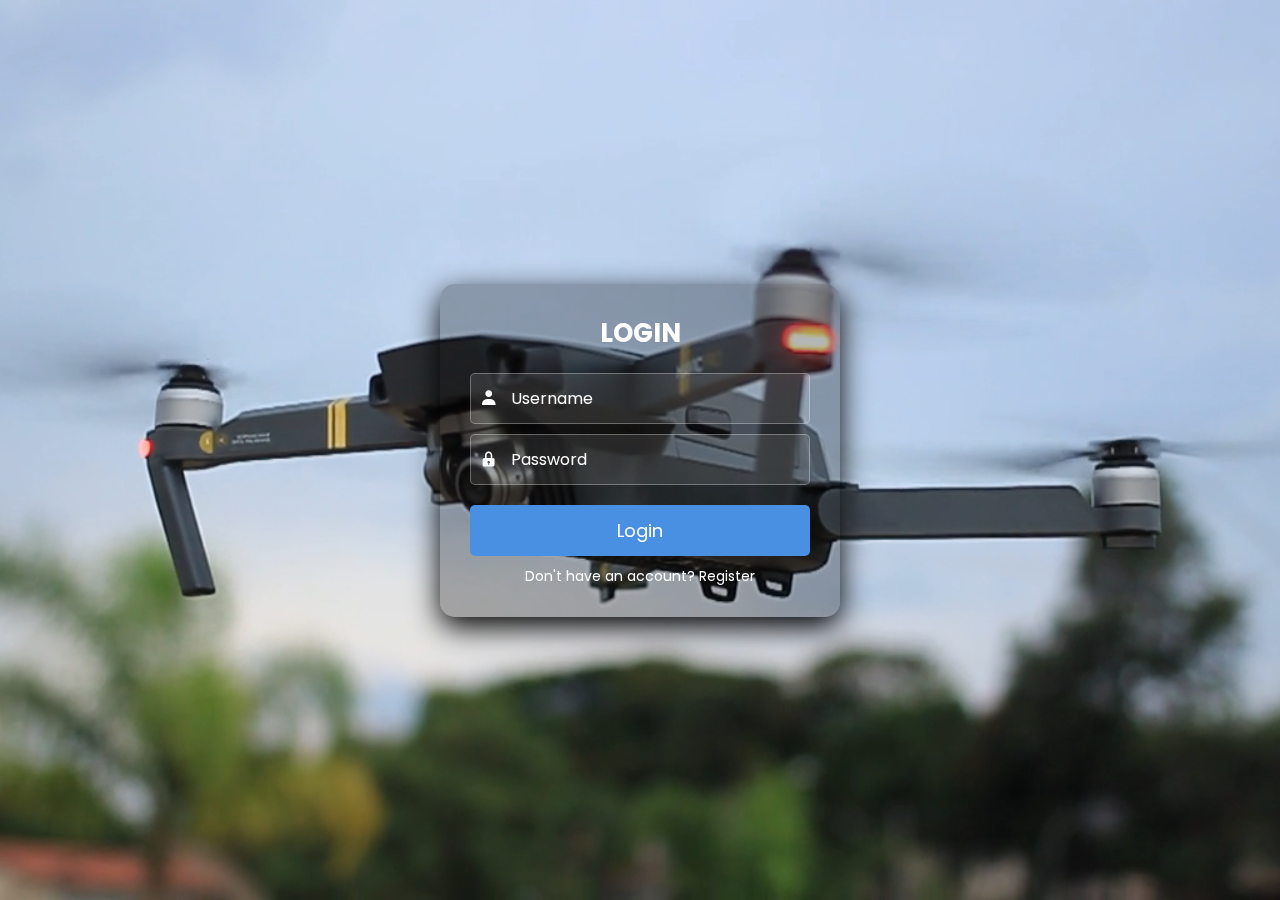
<file: EEL Mini Project/index.html>
<!DOCTYPE html>
<html lang="en">
<head>
    <meta charset="UTF-8">
    <meta name="viewport" content="width=device-width, initial-scale=1.0">
    <title>Login/Signup Form</title>
    <link href="https://unpkg.com/boxicons@2.1.4/css/boxicons.min.css" rel="stylesheet">
    <link rel="stylesheet" href="styles.css">
</head>
<body>
    <!-- Background Video -->
    <video autoplay loop muted playsinline class="bg-video">
        <source src="video.mp4" type="video/mp4">
    </video>

    <div class="container">
        <!-- Login Form -->
        <div id="login-form">
            <h1>LOGIN</h1>
            <div class="input-box">
                <i class="bx bxs-user"></i>
                <input type="text" id="login-username" placeholder="Username" required>
            </div>
            <div class="input-box">
                <i class="bx bxs-lock"></i>
                <input type="password" id="login-password" placeholder="Password" required>
            </div>
            <button class="btn" type="button">Login</button>
            <p class="toggle-btn">Don't have an account? Register</p>
        </div>

        <!-- Signup Form -->
        <div id="register-form" class="hidden">
            <h1>SIGN UP</h1>
            <div class="input-box">
                <i class="bx bxs-user"></i>
                <input type="text" id="signup-username" placeholder="Username" required>
            </div>
            <div class="input-box">
                <i class="bx bxs-envelope"></i>
                <input type="email" id="signup-email" placeholder="Email" required>
            </div>
            <div class="input-box">
                <i class="bx bxs-lock"></i>
                <input type="password" id="signup-password" placeholder="Password" required>
            </div>
            <button class="btn" type="button">Register</button>
            <p class="toggle-btn">Already have an account? Login</p>
            <p class="social-text" style="margin-top: 10px;">Register with Social Platforms</p>
            <div class="social-icons">
                <i class="bx bxl-google"></i>
                <i class="bx bxl-facebook"></i>
                <i class="bx bxl-linkedin"></i>
            </div>
        </div>
    </div>

    <script src="script.js" defer></script>
</body>
</html>
</file>
<file: EEL Mini Project/styles.css>
@import url('https://fonts.googleapis.com/css2?family=Poppins:wght@300;400;500;600&display=swap');

* {
    margin: 0;
    padding: 0;
    box-sizing: border-box;
    font-family: 'Poppins', sans-serif;
}

body {
    display: flex;
    justify-content: center;
    align-items: center;
    min-height: 100vh;
    overflow: hidden;
}

/* Background Video Styling */
.bg-video {
    position: fixed;
    top: 0;
    left: 0;
    width: 100%;
    height: 100%;
    object-fit: cover;
    z-index: -1; /* Keeps it behind all content */
}

.container {
    position: relative;
    width: 400px;
    background: rgba(0, 0, 0, 0.285); /* Semi-transparent white */
    padding: 30px;
    border-radius: 15px;
    box-shadow: 0 10px 30px rgb(0, 0, 0);
    text-align: center;
}

/* Heading Styling */
.container h1 {
    font-size: 26px;
    color: rgb(255, 255, 255);
    margin-bottom: 20px;
}

/* Input Field Styling */
.input-box {
    position: relative;
    margin: 10px 0;
}

.input-box input {
    width: 100%;
    padding: 12px;
    border: 1px solid rgba(255, 255, 255, 0.3);
    background: rgba(255, 255, 255, 0.1);
    border-radius: 5px;
    font-size: 16px;
    color: white;
    padding-left: 40px;
    outline: none;
}

.input-box input::placeholder {
    color: rgb(255, 255, 255);
}

.input-box i {
    position: absolute;
    left: 10px;
    top: 50%;
    transform: translateY(-50%);
    font-size: 18px;
    color: rgb(255, 255, 255);
}

/* Button Styling */
.btn {
    width: 100%;
    padding: 12px;
    background: #4a90e2;
    color: rgb(255, 255, 255);
    border: none;
    border-radius: 5px;
    font-size: 18px;
    cursor: pointer;
    transition: 0.3s;
    margin-top: 10px;
}

.btn:hover {
    background: #357ABD;
}

/* Toggle Button Styling */
.toggle-btn {
    font-size: 14px;
    margin-top: 10px;
    cursor: pointer;
    color: rgb(255, 255, 255);
}

.toggle-btn:hover {
    text-decoration: underline;
}

/* Social Media Icons */
.social-icons {
    display: flex;
    justify-content: center;
    gap: 15px;
    margin-top: 15px;
}

.social-icons i {
    font-size: 24px;
    color: white;
    cursor: pointer;
    transition: 0.3s;
}

.social-icons i:hover {
    color: #4a90e2;
}

.social-text {
    color: white;
    font-weight: bold; }

.hidden {
    display: none;
}
</file>
